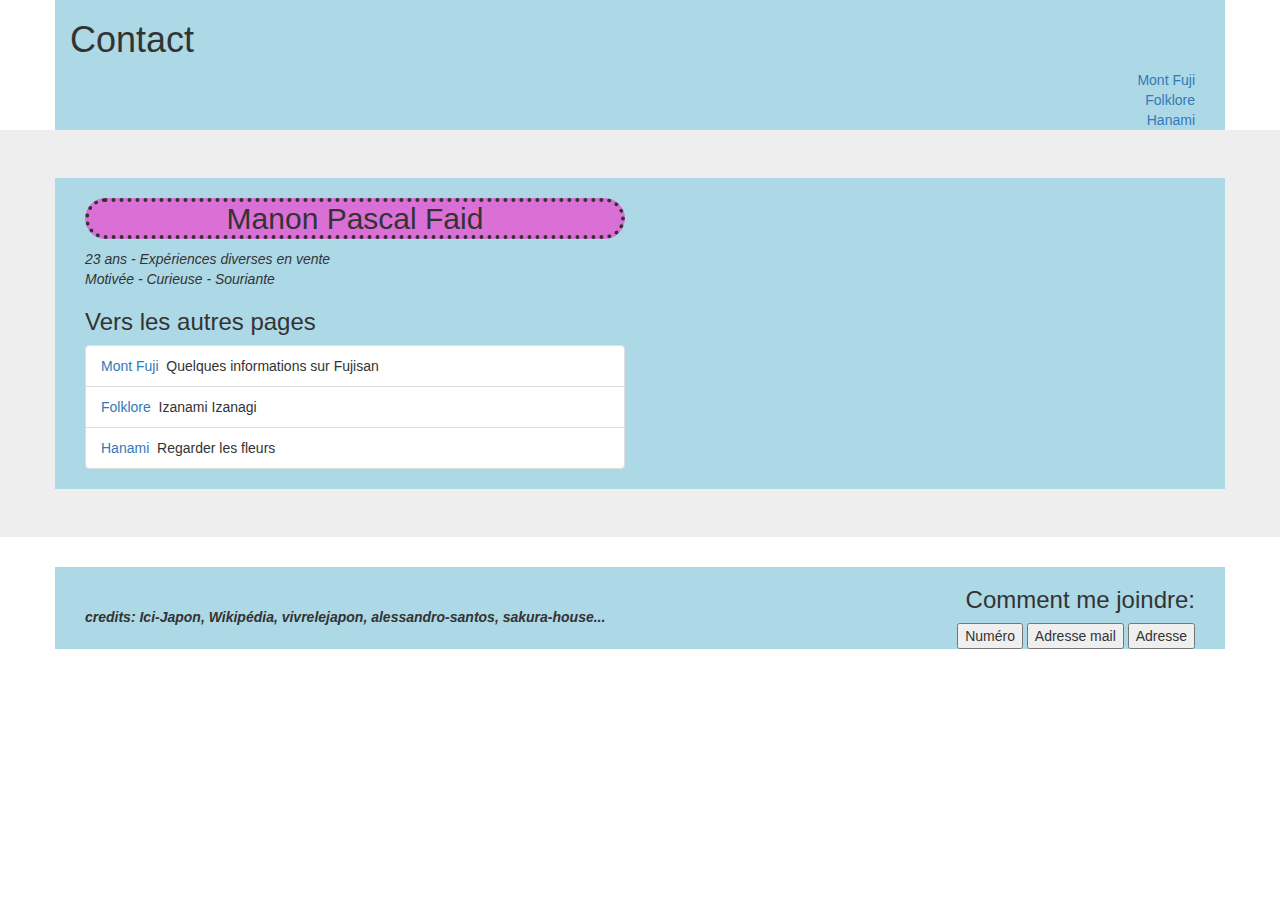
<file: various_websites/index.html>
<!DOCTYPE html>
<html lang="fr">
<head>
	<meta charset="utf-8">
	<title>Contact</title>
	<link rel="stylesheet" type="text/css" href="index.css">
	<link rel="stylesheet" href="https://maxcdn.bootstrapcdn.com/bootstrap/3.3.6/css/bootstrap.min.css"/>
</head>
<body>
<header class="container">
	<div class="row">
		<div class="col-sm-12">
			<h1>Contact</h1>
		<nav class="col-sm-12 text-right">
				<a href="fujisan.html">Mont Fuji</a><br>
				<a href="folklore.html">Folklore</a><br>
				<a href="hanami.html">Hanami</a>
		</nav>

		</div>
	</div>
</header>
<section class="jumbotron">
	<div class="container">
		<div class="col-sm-6">
			<div class="">
				<h2>Manon Pascal Faid</h2>
				<i>23 ans - Expériences diverses en vente<br>
				 	Motivée - Curieuse - Souriante<br></i>
					<h3>Vers les autres pages </h3>
				<ul class="list-group">
				<li class="list-group-item"><a href="fujisan.html">Mont Fuji</a>&nbsp; Quelques informations sur Fujisan</li>
				<li class="list-group-item"><a href="folklore.html">Folklore</a>&nbsp; Izanami Izanagi</li>
				<li class="list-group-item"><a href="hanami.html">Hanami</a>&nbsp; Regarder les fleurs</li>
				</ul>
			</div>
		</div>
	</div>
</section>
<footer class="container">
	<p class="col-sm-6"><br>
		<br>
		<i><b>credits: Ici-Japon, Wikipédia, vivrelejapon, alessandro-santos, sakura-house...</b></i>
		</p>
		<div class="mood col-sm-6">
			<h3>Comment me joindre:</h3>
				<form>
					<button type="button" onclick="alert('06.47.76.76.66')">Numéro</button>
					<button type="button" onclick="alert('manon.pascal42@gmail.com')">Adresse mail</button>
					<button type="button" onclick="alert('140 rue de verdun, batiment 9. 92800 Puteaux')">Adresse</button>
				</form>
		</div>
</footer>


</body>
</html>
</file>
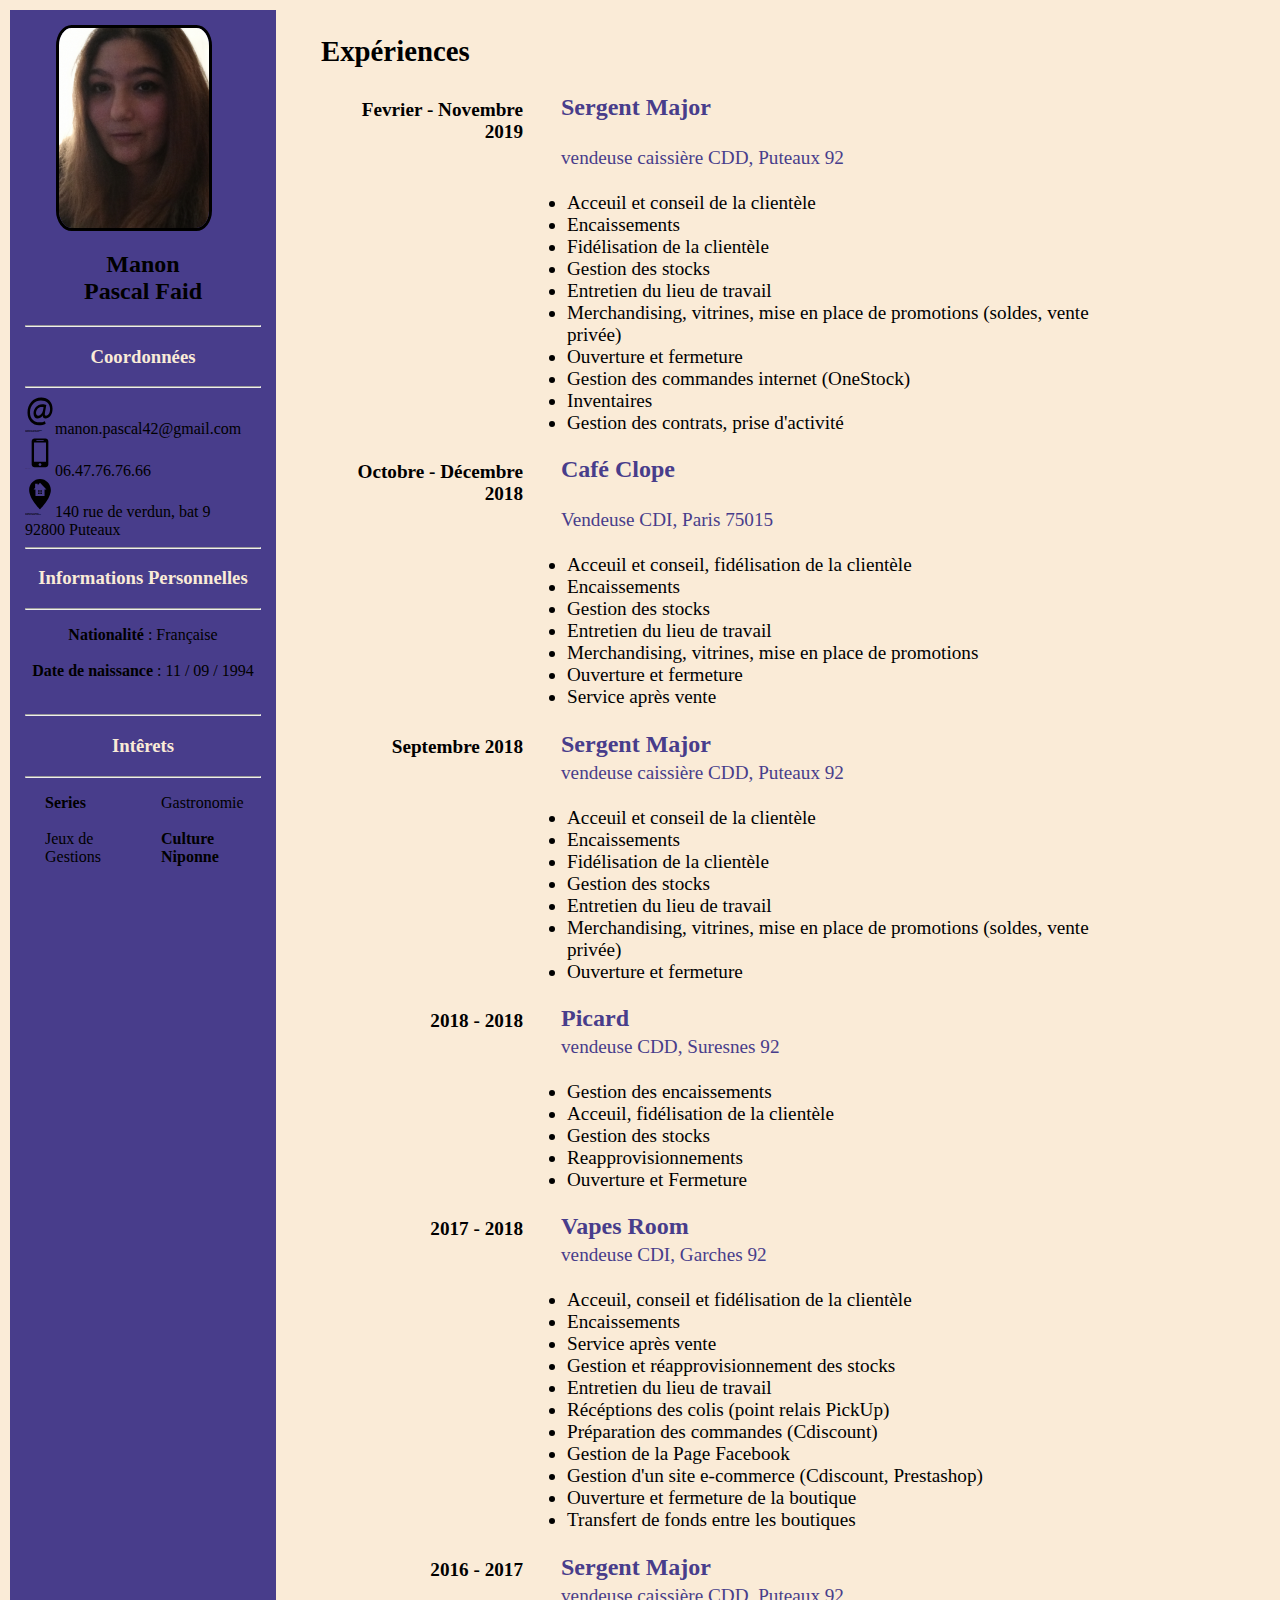
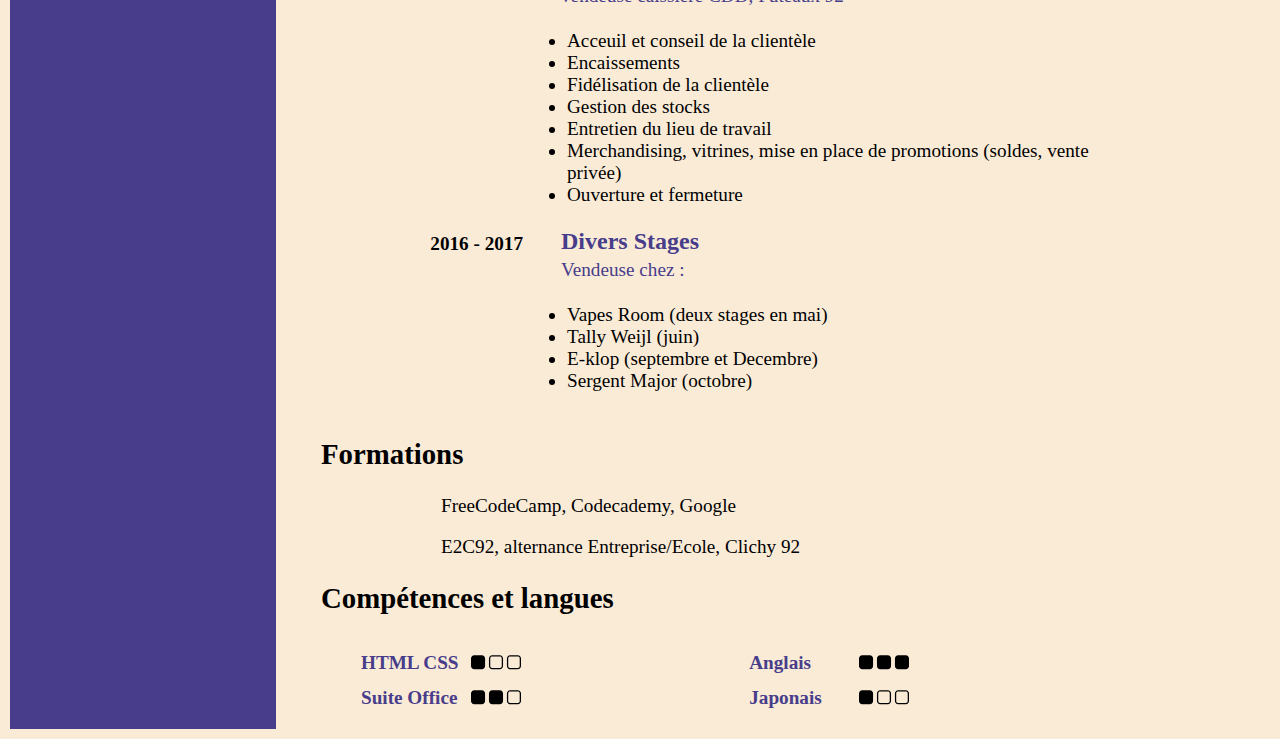
<file: cv.html>
<!DOCTYPE html>
<html lang="fr">

<head>
    <meta charset="utf-8">
    <link rel="stylesheet" type="text/css" href="cv.css">
    <title>Manon Pascal, Curriculum Vitae</title>
</head>
<body>

<table>
    <tr>
        <td class="leftCol">
            <div class="ProfilePic">
            <img  width="100%" src="img/profile.jpg" alt="photo de profile">
            </div>
            <h2>
                Manon<br>
                Pascal Faid 
            </h2>
            <hr>
            <h3>Coordonnées</h3>
            <hr>
            
            <img src="img/noun_Email_1708893.svg" width="30px">manon.pascal42@gmail.com<br>
            <img src="img/noun_Phone_1896472.svg" width="30px">06.47.76.76.66 <br>
            <img src="img/noun_House_1669724.svg" width="30px">140 rue de verdun, bat 9 <br>
            92800 Puteaux

            <hr>
            <h3>Informations Personnelles</h3>
            <hr>
            <p style="text-align: center;">
                <b>Nationalité</b> : Française <br><br>
                <b>Date de naissance</b> : 11 / 09 / 1994 <br><br>
            </p>

            <hr>    

            <h3>Intêrets</h3>
            <hr>
            <ul class="sidebar" style="padding-left: 20px">
                <li class="b" title="Doctor who, Firefly, Agents of shield, Jessica Jones, Life on Mars UK, The It Crowd, Limitless...">
                    <b>Series</b>
                </li>
                <li>&nbsp;</li>
                <li>Jeux de Gestions</li>
                <li>Gastronomie</li>
                </li>
                <li>&nbsp;</li>
                <li class="b" title="Folklore, Coutumes, Cuisine"><b>Culture Niponne</b>
            </ul>   
        </td>
        <td>
            <div class="rightPage">
                <h2>Expériences</h2>
                <table>
                     <tr>
                        <td class="dataTd">
                            Fevrier  - Novembre 2019
                        </td>
                        <td class="tdInExp headingExp">
                            Sergent Major
                        </td>
                    </tr>
                    <tr>
                        <td>
                        </td>
                        <td class="tdInExp subHeadingExp">
                            vendeuse caissière CDD, Puteaux 92
                        </td>
                    </tr>
                    <tr>
                        <td>
                        </td>
                        <td>
                            <ul>
                                <li>Acceuil et conseil de la clientèle</li>
                                <li>Encaissements</li>
                                <li>Fidélisation de la clientèle</li>
                                <li>Gestion des stocks</li>
                                <li>Entretien du lieu de travail</li>
                                <li>Merchandising, vitrines, mise en place de promotions (soldes, vente privée)</li>
                                <li>Ouverture et fermeture</li>
                                <li>Gestion des commandes internet (OneStock)</li>
                                <li>Inventaires</li>
                                <li>Gestion des contrats, prise d'activité</li>
                            </ul>
                        </td>
                    </tr>
                     <tr>
                        <td class="dataTd">
                            Octobre - Décembre 2018
                        </td>
                        <td class="tdInExp headingExp">
                            Café Clope
                        </td>
                    </tr>
                    <tr>
                        <td>
                        </td>
                        <td class="tdInExp subHeadingExp">
                            Vendeuse CDI, Paris 75015
                        </td>
                    </tr>
                    <tr>
                        <td>
                        </td>
                        <td>
                            <ul>
                                <li>Acceuil et conseil, fidélisation de la clientèle</li>
                                <li>Encaissements</li>
                                <li>Gestion des stocks</li>
                                <li>Entretien du lieu de travail</li>
                                <li>Merchandising, vitrines, mise en place de promotions</li>
                                <li>Ouverture et fermeture</li>
                                <li>Service après vente</li>
                            </ul>
                        </td>
                    </tr>

                    <tr>
                        <td class="dataTd">
                            Septembre 2018
                        </td>
                        <td class="tdInExp headingExp">
                            Sergent Major
                        </td>
                    </tr>
                    <tr>
                        <td>
                        </td>
                        <td class="tdInExp subHeadingExp">
                            vendeuse caissière CDD, Puteaux 92
                        </td>
                    </tr>
                    <tr>
                        <td>
                        </td>
                        <td>
                            <ul>
                                <li>Acceuil et conseil de la clientèle</li>
                                <li>Encaissements</li>
                                <li>Fidélisation de la clientèle</li>
                                <li>Gestion des stocks</li>
                                <li>Entretien du lieu de travail</li>
                                <li>Merchandising, vitrines, mise en place de promotions (soldes, vente privée)</li>
                                <li>Ouverture et fermeture</li>
                            </ul>
                        </td>
                    </tr>
                    <tr>
                        <td class="dataTd">
                            2018  - 2018
                        </td>
                        <td class="tdInExp headingExp">
                            Picard
                        </td>
                    </tr>
                    <tr>
                        <td>
                        </td>
                        <td class="tdInExp subHeadingExp">
                            vendeuse CDD, Suresnes 92
                        </td>
                    </tr>
                    <tr>
                        <td>
                        </td>
                        <td>
                            <ul>
                                <li>Gestion des encaissements</li>
                                <li>Acceuil, fidélisation de la clientèle</li>
                                <li>Gestion des stocks</li>
                                <li>Reapprovisionnements</li>
                                <li>Ouverture et Fermeture</li>
                            </ul>
                        </td>
                    </tr>
                    <tr>
                        <td class="dataTd">
                            2017 - 2018
                        </td>
                        <td class="tdInExp headingExp">
                            Vapes Room
                        </td>
                    </tr>
                    <tr>
                        <td>
                        </td>
                        <td class="tdInExp subHeadingExp">
                            vendeuse CDI, Garches 92
                        </td>
                    </tr>
                    <tr>
                        <td>
                        </td>
                        <td>
                            <ul>
                                <li>Acceuil, conseil et fidélisation de la clientèle</li>
                                <li>Encaissements</li>
                                <li>Service après vente</li>
                                <li>Gestion et réapprovisionnement des stocks</li>
                                <li>Entretien du lieu de travail</li>
                                <li>Récéptions des colis (point relais PickUp)</li>
                                <li>Préparation des commandes (Cdiscount)</li>
                                <li>Gestion de la Page Facebook</li>
                                <li>Gestion d'un site e-commerce (Cdiscount, Prestashop)</li>
                                <li>Ouverture et fermeture de la boutique</li>
                                <li>Transfert de fonds entre les boutiques</li>
                            </ul>
                        </td>
                    </tr>
                    <tr>
                        <td class="dataTd">
                            2016 - 2017
                        </td>
                        <td class="tdInExp headingExp">
                            Sergent Major
                        </td>
                    </tr>
                    <tr>
                        <td>
                        </td>
                        <td class="tdInExp subHeadingExp">
                            vendeuse caissière CDD, Puteaux 92
                        </td>
                    </tr>
                    <tr>
                        <td>
                        </td>
                        <td>
                            <ul>
                                <li>Acceuil et conseil de la clientèle</li>
                                <li>Encaissements</li>
                                <li>Fidélisation de la clientèle</li>
                                <li>Gestion des stocks</li>
                                <li>Entretien du lieu de travail</li>
                                <li>Merchandising, vitrines, mise en place de promotions (soldes, vente privée)</li>
                                <li>Ouverture et fermeture</li>
                            </ul>
                        </td>
                    </tr>
                    <tr>
                        <td class="dataTd">
                            2016  - 2017
                        </td>
                        <td class="tdInExp headingExp">
                            Divers Stages
                        </td>
                    </tr>
                    <tr>
                        <td>
                        </td>
                        <td class="tdInExp subHeadingExp">
                            Vendeuse chez :
                        </td>
                    </tr>
                    <tr>
                        <td>
                        </td>
                        <td>
                            <ul>
                                <li>Vapes Room (deux stages en mai)</li>
                                <li>Tally Weijl (juin)</li>
                                <li>E-klop (septembre et Decembre)</li>
                                <li>Sergent Major (octobre)</li>
                            </ul>
                        </td>
                    </tr>
                </table>

                <h2>Formations</h2>
                <div style="margin-left: 120px">
                    <p> FreeCodeCamp, Codecademy, Google</p>
                    <p>E2C92, alternance Entreprise/Ecole, Clichy 92</p>
                </div>
                <h2> Compétences et langues</h2>
                <div class="trying">
                    <ul class="sidebar">
                        <li><b>HTML CSS</b><img class="gazo Ichi" src="img/one_1609511.svg" alt="notation: one square on three"></li>
                        
                        <li><b>Suite Office</b><img class="gazo Ni" src="img/two_1609508.svg" alt="notation: two squares on three"></li>
                        
                        <li><b>Anglais&nbsp;&nbsp;</b><img class="gazo San" src="img/three_1609513.svg" alt="notation: three squares on three"></li>

                        <li><b>Japonais</b><img class="gazo Ichi" src="img/one_1609511.svg" alt="notation: one square on three"></li>

                </ul>
                </div>
            </div>
        </td>
    </tr>
</table>
</body>
</html>
</file>
<file: various_websites/index.css>
.container {
	background-color: lightblue;
}

.mood {
	text-align: right;
}

h2 {
	background-color: orchid;
	border-style: dotted dotted dotted dotted;
	border-width: 4px 4px 4px 4px;
	border-radius: 50px;
	text-align: center;
	}
</file>
<file: cv.css>
.ProfilePic {
    border-style: solid;
    border-radius: 10%;
    background-color: var(--secondary-color);
    margin-top: 15px;
    margin-right: 0px;
    margin-bottom:10px;
    margin-left: 13%;
    width: 150px;
    height: 200px;
    overflow: hidden;
}
.ProfilePic img {
    margin-top: -25px;
}

.leftCol h2 {
    text-align: center;
}
td {
    vertical-align: top;
    text-align: left;
}

.dataTd {
    text-align: right;
    /*width: 90px;*/
    font-weight: bold;
    padding-top: 5px;
}

body {
    --main-color: darkslateblue;
    --secondary-color: antiquewhite;
    --tertiary-color: black;

    background-color: var(--secondary-color);
    color: var(--tertiary-color);
}

.leftCol {
    width: 235px;
    padding: 0px 15px 0px 15px ;
    background-color: var(--main-color);
}

h3 {
    color: var(--secondary-color);
}

.trying {
    color: var(--main-color);
}

.leftCol h1 {
    text-align: center;
}

.leftCol h3 {
    text-align: center;
}

.sidebar {
    list-style-type: none;
    columns: 2;
}

.rightPage {
    padding-left: 5%;
    font-size: larger;
}

.headingExp {
    font-weight: bold;
    font-size: x-large;
    color: var(--main-color);
    display: inline;
}

.dateAndTitle {
    color: var(--main-color);

}

.tdInExp {

    padding-left: 35px;
}

.experienceBox {
    margin: 2%;
}

.subHeadingExp {
    color: var(--main-color);
}

.gazo {
    max-height: 150px;
    max-width: 200px;
    width: 50px;
    height: 50px;
    margin-bottom: -20px;
    margin-left: 10px;
}

.Ichi {

}

.Ni {
}
.San {
}

.sidebar li b {
    width: 100px;
    display: inline-block;
}
</file>
